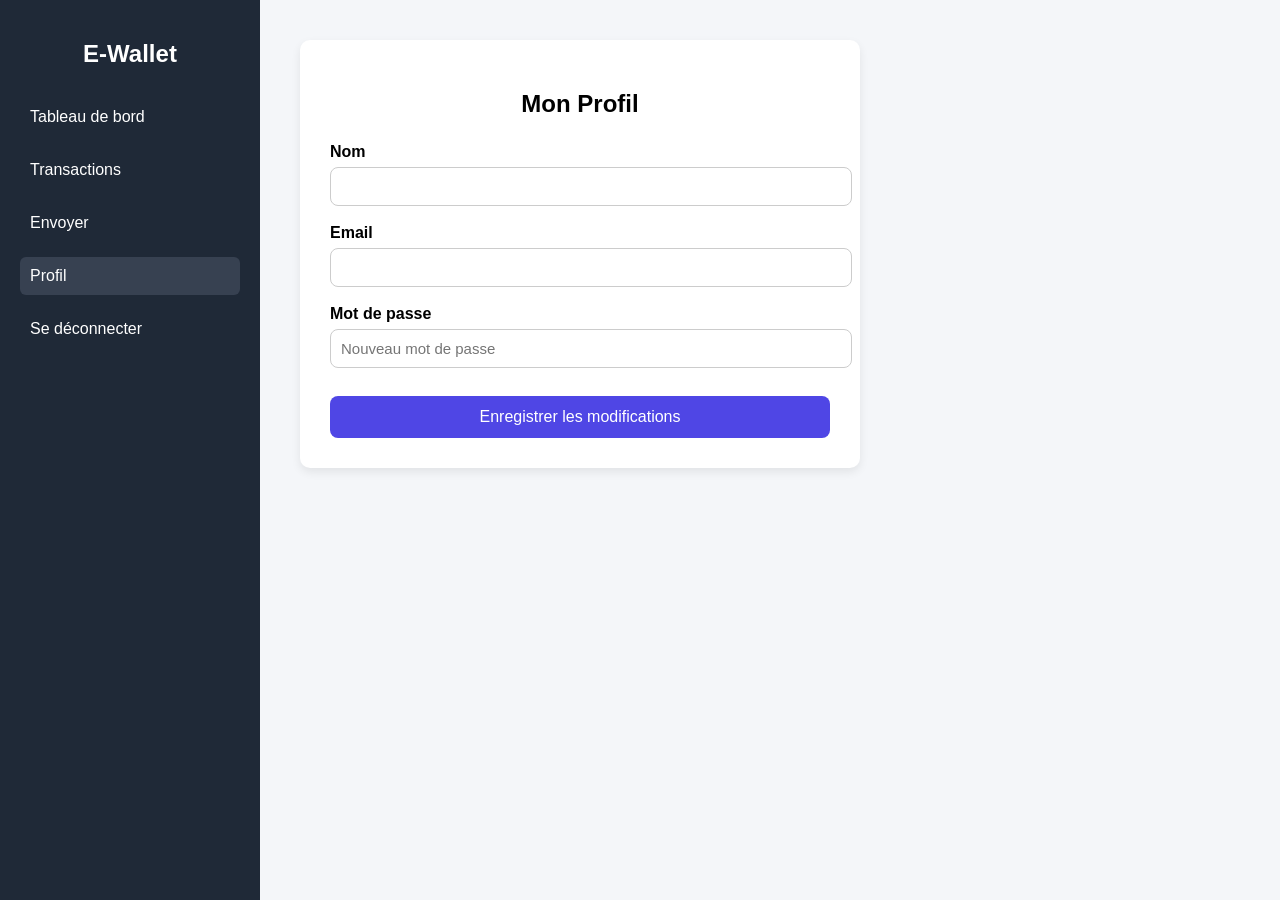
<file: View/profile.html>
<!DOCTYPE html>
<html lang="fr">
<head>
  <meta charset="UTF-8" />
  <title>Profil utilisateur</title>
  <meta name="viewport" content="width=device-width, initial-scale=1.0" />

  <style>
    body {
      margin: 0;
      font-family: Arial, sans-serif;
      background-color: #f4f6f9;
    }

    /* Layout */
    .container {
      display: flex;
      min-height: 100vh;
    }

    /* Sidebar */
    .sidebar {
      width: 220px;
      background-color: #1f2937;
      color: #fff;
      padding: 20px;
    }

    .sidebar h2 {
      text-align: center;
      margin-bottom: 30px;
    }

    .sidebar-menu {
      list-style: none;
      padding: 0;
    }

    .sidebar-menu li {
      margin-bottom: 15px;
    }

    .sidebar-menu a {
      color: #fff;
      text-decoration: none;
      display: block;
      padding: 10px;
      border-radius: 6px;
    }

    .sidebar-menu a:hover,
    .sidebar-menu .active a {
      background-color: #374151;
    }

    /* Main */
    .main {
      flex: 1;
      padding: 40px;
    }

    .profile-section {
      max-width: 500px;
      background: #fff;
      padding: 30px;
      border-radius: 10px;
      box-shadow: 0 4px 10px rgba(0,0,0,0.08);
    }

    .profile-section h2 {
      margin-bottom: 25px;
      text-align: center;
    }

    .form-group {
      margin-bottom: 18px;
    }

    .form-group label {
      display: block;
      margin-bottom: 6px;
      font-weight: 600;
    }

    .form-group input {
      width: 100%;
      padding: 10px;
      border-radius: 8px;
      border: 1px solid #ccc;
      font-size: 15px;
    }

    .profile-section button {
      width: 100%;
      background-color: #4f46e5;
      color: #fff;
      border: none;
      padding: 12px;
      border-radius: 8px;
      font-size: 16px;
      cursor: pointer;
      margin-top: 10px;
    }

    .profile-section button:hover {
      background-color: #4338ca;
    }
  </style>
</head>

<body>

<div class="container">
  <!-- Sidebar -->
  <aside class="sidebar">
    <h2>E-Wallet</h2>
    <ul class="sidebar-menu">
      <li><a href="dashboard.html">Tableau de bord</a></li>
      <li><a href="transactions.html">Transactions</a></li>
      <li><a href="envoyer.html">Envoyer</a></li>
      <li class="active"><a href="#">Profil</a></li>
      <li><a href="index.html">Se déconnecter</a></li>
    </ul>
  </aside>

  <!-- Main content -->
  <main class="main">
    <section class="profile-section">
      <h2>Mon Profil</h2>

      <form id="profile-form">
        <div class="form-group">
          <label for="name">Nom</label>
          <input type="text" id="name" required />
        </div>

        <div class="form-group">
          <label for="email">Email</label>
          <input type="email" id="email" required />
        </div>

        <div class="form-group">
          <label for="password">Mot de passe</label>
          <input type="password" id="password" placeholder="Nouveau mot de passe" />
        </div>

        <button type="submit" id="button">Enregistrer les modifications</button>
      </form>
    </section>
  </main>
</div>

<script src="../Controller/profile.js">
   
</script>

</body>
</html>
</file>
